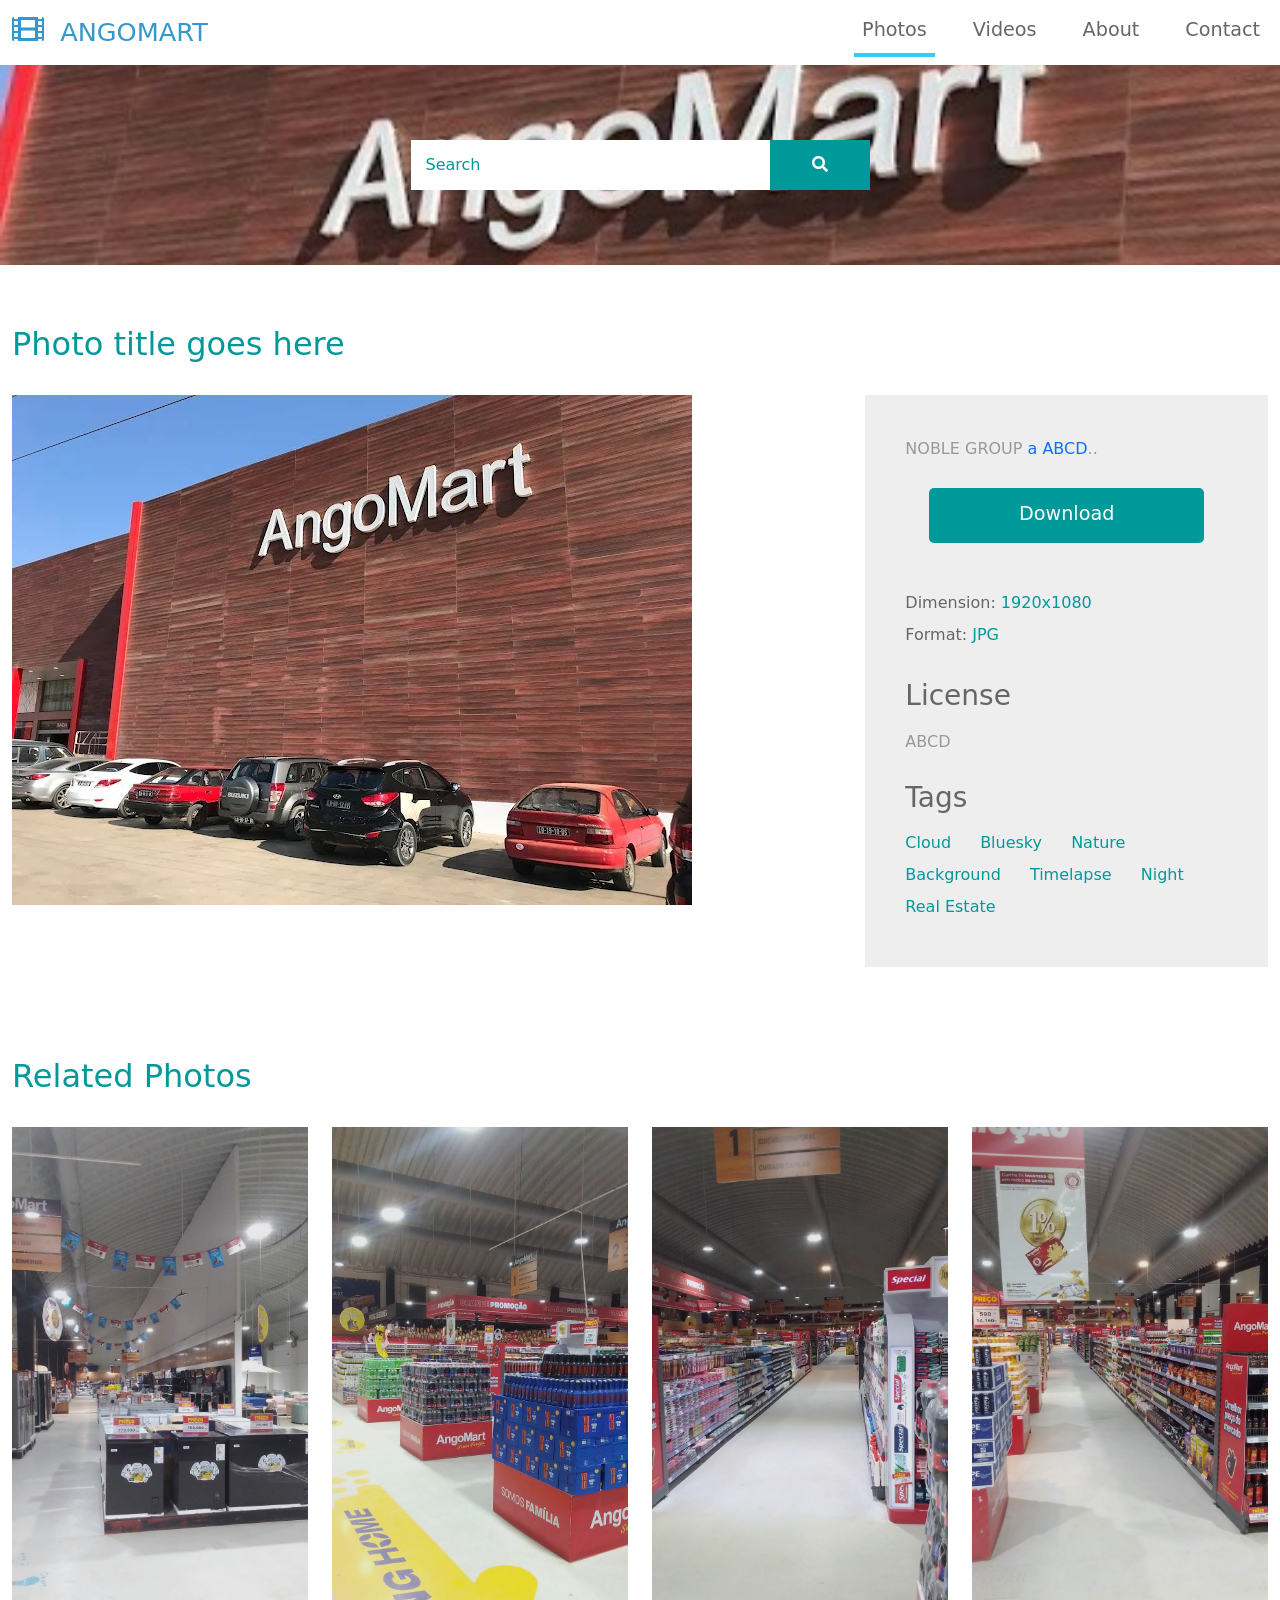
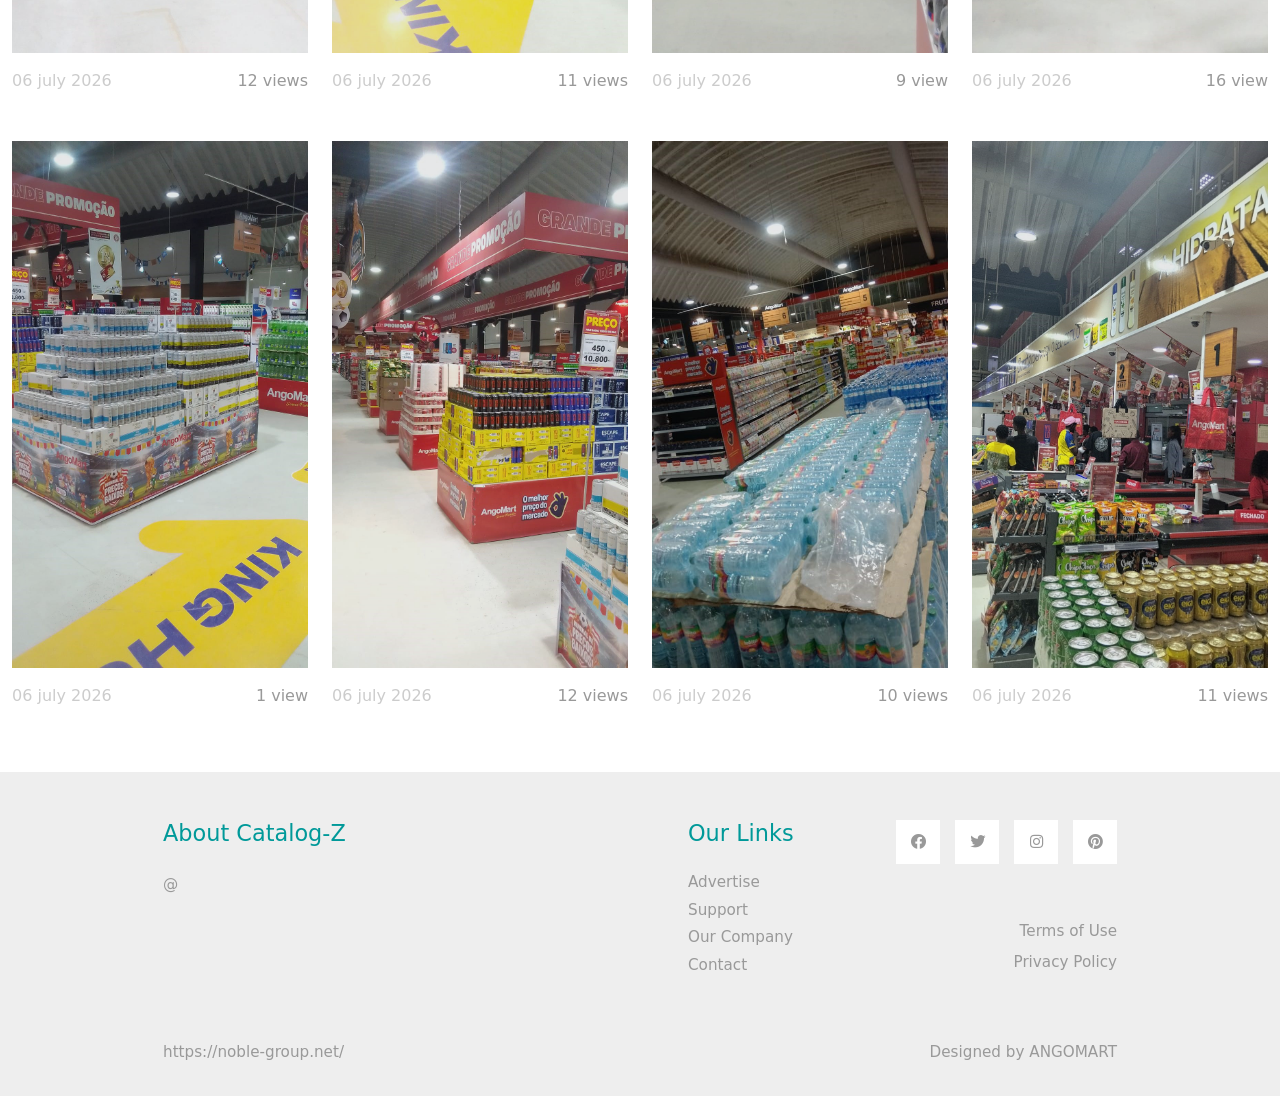
<file: index.html>
<!DOCTYPE html>
<html lang="en">
<head>
    <meta charset="UTF-8">
    <meta name="viewport" content="width=device-width, initial-scale=1.0">
    <title>https://GOLF ANGOMART</title>
    <link rel="stylesheet" href="css/bootstrap.min.css">
    <link rel="stylesheet" href="fontawesome/css/all.min.css">
    <link rel="stylesheet" href="css/templatemo-style.css">
<!--
    


-->
</head>
<body>
    <!-- Page Loader -->
    <div id="loader-wrapper">
        <div id="loader"></div>

        <div class="loader-section section-left"></div>
        <div class="loader-section section-right"></div>

    </div>
    <nav class="navbar navbar-expand-lg">
        <div class="container-fluid">
            <a class="navbar-brand" href="https://noble-group.net/angomart/">
                <i class="fas fa-film mr-2"></i>
                ANGOMART
            </a>
            <button class="navbar-toggler" type="button" data-toggle="collapse" data-target="#navbarSupportedContent" aria-controls="navbarSupportedContent" aria-expanded="false" aria-label="Toggle navigation">
                <i class="fas fa-bars"></i>
            </button>
            <div class="collapse navbar-collapse" id="navbarSupportedContent">
            <ul class="navbar-nav ml-auto mb-2 mb-lg-0">
                <li class="nav-item">
                    <a class="nav-link nav-link-1 active" aria-current="page" href="index.html">Photos</a>
                </li>
                <li class="nav-item">
                    <a class="nav-link nav-link-2" href="videos.html">Videos</a>
                </li>
                <li class="nav-item">
                    <a class="nav-link nav-link-3" href="about.html">About</a>
                </li>
                <li class="nav-item">
                    <a class="nav-link nav-link-4" href="contact.html">Contact</a>
                </li>
            </ul>
            </div>
        </div>
    </nav>

    <div class="tm-hero d-flex justify-content-center align-items-center" data-parallax="scroll" data-image-src="img/hero.jpeg">
        <form class="d-flex tm-search-form">
            <input class="form-control tm-search-input" type="search" placeholder="Search" aria-label="Search">
            <button class="btn btn-outline-success tm-search-btn" type="submit">
                <i class="fas fa-search"></i>
            </button>
        </form>
    </div>

    <div class="container-fluid tm-container-content tm-mt-60">
        <div class="row mb-4">
            <h2 class="col-12 tm-text-primary">Photo title goes here</h2>
        </div>
        <div class="row tm-mb-90">            
            <div class="col-xl-8 col-lg-7 col-md-6 col-sm-12">
                <img src="img/img-01-big.jpg" alt="Image" class="img-fluid">
            </div>
            <div class="col-xl-4 col-lg-5 col-md-6 col-sm-12">
                <div class="tm-bg-gray tm-video-details">
                    <p class="mb-4">
                        NOBLE GROUP <a href="https://noble-group.net/" target="_parent" rel="sponsored">a ABCD</a>..
                    </p>
                    <div class="text-center mb-5">
                        <a href="#" class="btn btn-primary tm-btn-big">Download</a>
                    </div>                    
                    <div class="mb-4 d-flex flex-wrap">
                        <div class="mr-4 mb-2">
                            <span class="tm-text-gray-dark">Dimension: </span><span class="tm-text-primary">1920x1080</span>
                        </div>
                        <div class="mr-4 mb-2">
                            <span class="tm-text-gray-dark">Format: </span><span class="tm-text-primary">JPG</span>
                        </div>
                    </div>
                    <div class="mb-4">
                        <h3 class="tm-text-gray-dark mb-3">License</h3>
                        <p>ABCD</p>
                    </div>
                    <div>
                        <h3 class="tm-text-gray-dark mb-3">Tags</h3>
                        <a href="#" class="tm-text-primary mr-4 mb-2 d-inline-block">Cloud</a>
                        <a href="#" class="tm-text-primary mr-4 mb-2 d-inline-block">Bluesky</a>
                        <a href="#" class="tm-text-primary mr-4 mb-2 d-inline-block">Nature</a>
                        <a href="#" class="tm-text-primary mr-4 mb-2 d-inline-block">Background</a>
                        <a href="#" class="tm-text-primary mr-4 mb-2 d-inline-block">Timelapse</a>
                        <a href="#" class="tm-text-primary mr-4 mb-2 d-inline-block">Night</a>
                        <a href="#" class="tm-text-primary mr-4 mb-2 d-inline-block">Real Estate</a>
                    </div>
                </div>
            </div>
        </div>
        <div class="row mb-4">
            <h2 class="col-12 tm-text-primary">
                Related Photos
            </h2>
        </div>
        <div class="row mb-3 tm-gallery">
            <div class="col-xl-3 col-lg-4 col-md-6 col-sm-6 col-12 mb-5">
                <figure class="effect-ming tm-video-item">
                    <img src="img/img-01.jpg" alt="Image" class="img-fluid">
                    <figcaption class="d-flex align-items-center justify-content-center">
                        <h2>Electricals Area</h2>
                        <a href="#">View more</a>
                    </figcaption>                    
                </figure>
                <div class="d-flex justify-content-between tm-text-gray">
                    <span class="tm-text-gray-light">06 july 2026</span>
                    <span>12 views</span>
                </div>
            </div>
            <div class="col-xl-3 col-lg-4 col-md-6 col-sm-6 col-12 mb-5">
                <figure class="effect-ming tm-video-item">
                    <img src="img/img-02.jpg" alt="Image" class="img-fluid">
                    <figcaption class="d-flex align-items-center justify-content-center">
                        <h2>Front Area</h2>
                        <a href="#">View more</a>
                    </figcaption>                    
                </figure>
                <div class="d-flex justify-content-between tm-text-gray">
                    <span class="tm-text-gray-light">06 july 2026</span>
                    <span>11 views</span>
                </div>
            </div>
            <div class="col-xl-3 col-lg-4 col-md-6 col-sm-6 col-12 mb-5">
                <figure class="effect-ming tm-video-item">
                    <img src="img/img-03.jpg" alt="Image" class="img-fluid">
                    <figcaption class="d-flex align-items-center justify-content-center">
                        <h2>Body Care Area</h2>
                        <a href="#">View more</a>
                    </figcaption>                    
                </figure>
                <div class="d-flex justify-content-between tm-text-gray">
                    <span class="tm-text-gray-light">06 july 2026</span>
                    <span>9 view</span>
                </div>
            </div>
            <div class="col-xl-3 col-lg-4 col-md-6 col-sm-6 col-12 mb-5">
                <figure class="effect-ming tm-video-item">
                    <img src="img/img-04.jpg" alt="Image" class="img-fluid">
                    <figcaption class="d-flex align-items-center justify-content-center">
                        <h2>promation Area</h2>
                        <a href="#">View more</a>
                    </figcaption>                    
                </figure>
                <div class="d-flex justify-content-between tm-text-gray">
                    <span class="tm-text-gray-light">06 july 2026</span>
                    <span>16 view</span>
                </div>
            </div>
            <div class="col-xl-3 col-lg-4 col-md-6 col-sm-6 col-12 mb-5">
                <figure class="effect-ming tm-video-item">
                    <img src="img/img-05.jpg" alt="Image" class="img-fluid">
                    <figcaption class="d-flex align-items-center justify-content-center">
                        <h2>Promation Area</h2>
                        <a href="#">View more</a>
                    </figcaption>                    
                </figure>
                <div class="d-flex justify-content-between tm-text-gray">
                    <span class="tm-text-gray-light">06 july 2026</span>
                    <span>1 view</span>
                </div>
            </div>
            <div class="col-xl-3 col-lg-4 col-md-6 col-sm-6 col-12 mb-5">
                <figure class="effect-ming tm-video-item">
                    <img src="img/img-06.jpg" alt="Image" class="img-fluid">
                    <figcaption class="d-flex align-items-center justify-content-center">
                        <h2>promation area</h2>
                        <a href="#">View more</a>
                    </figcaption>                    
                </figure>
                <div class="d-flex justify-content-between tm-text-gray">
                    <span class="tm-text-gray-light">06 july 2026</span>
                    <span>12 views</span>
                </div>
            </div>
            <div class="col-xl-3 col-lg-4 col-md-6 col-sm-6 col-12 mb-5">
                <figure class="effect-ming tm-video-item">
                    <img src="img/img-07.jpg" alt="Image" class="img-fluid">
                    <figcaption class="d-flex align-items-center justify-content-center">
                        <h2>Babrage area</h2>
                        <a href="#">View more</a>
                    </figcaption>                    
                </figure>
                <div class="d-flex justify-content-between tm-text-gray">
                    <span class="tm-text-gray-light">06 july 2026</span>
                    <span>10 views</span>
                </div>
            </div>
            <div class="col-xl-3 col-lg-4 col-md-6 col-sm-6 col-12 mb-5">
                <figure class="effect-ming tm-video-item">
                    <img src="img/img-08.jpg" alt="Image" class="img-fluid">
                    <figcaption class="d-flex align-items-center justify-content-center">
                        <h2>counter area</h2>
                        <a href="#">View more</a>
                    </figcaption>                    
                </figure>
                <div class="d-flex justify-content-between tm-text-gray">
                    <span class="tm-text-gray-light">06 july 2026</span>
                    <span>11 views</span>
                </div>
            </div>        
        </div> <!-- row -->
    </div> <!-- container-fluid, tm-container-content -->

    <footer class="tm-bg-gray pt-5 pb-3 tm-text-gray tm-footer">
        <div class="container-fluid tm-container-small">
            <div class="row">
                <div class="col-lg-6 col-md-12 col-12 px-5 mb-5">
                    <h3 class="tm-text-primary mb-4 tm-footer-title">About Catalog-Z</h3>
                    <p>@</p>
                </div>
                <div class="col-lg-3 col-md-6 col-sm-6 col-12 px-5 mb-5">
                    <h3 class="tm-text-primary mb-4 tm-footer-title">Our Links</h3>
                    <ul class="tm-footer-links pl-0">
                        <li><a href="#">Advertise</a></li>
                        <li><a href="#">Support</a></li>
                        <li><a href="https://noble-group.net/">Our Company</a></li>
                        <li><a href="#">Contact</a></li>
                    </ul>
                </div>
                <div class="col-lg-3 col-md-6 col-sm-6 col-12 px-5 mb-5">
                    <ul class="tm-social-links d-flex justify-content-end pl-0 mb-5">
                        <li class="mb-2"><a href="https://facebook.com"><i class="fab fa-facebook"></i></a></li>
                        <li class="mb-2"><a href="https://twitter.com"><i class="fab fa-twitter"></i></a></li>
                        <li class="mb-2"><a href="https://instagram.com"><i class="fab fa-instagram"></i></a></li>
                        <li class="mb-2"><a href="https://pinterest.com"><i class="fab fa-pinterest"></i></a></li>
                    </ul>
                    <a href="#" class="tm-text-gray text-right d-block mb-2">Terms of Use</a>
                    <a href="#" class="tm-text-gray text-right d-block">Privacy Policy</a>
                </div>
            </div>
            <div class="row">
                <div class="col-lg-8 col-md-7 col-12 px-5 mb-3">
                    https://noble-group.net/
                </div>
                <div class="col-lg-4 col-md-5 col-12 px-5 text-right">
                    Designed by <a href="https://noble-group.net/angomart/" class="tm-text-gray" rel="sponsored" target="_parent">ANGOMART</a>
                </div>
            </div>
        </div>
    </footer>
    
    <script src="js/plugins.js"></script>
    <script>
        $(window).on("load", function() {
            $('body').addClass('loaded');
        });
    </script>
</body>
</html>
</file>
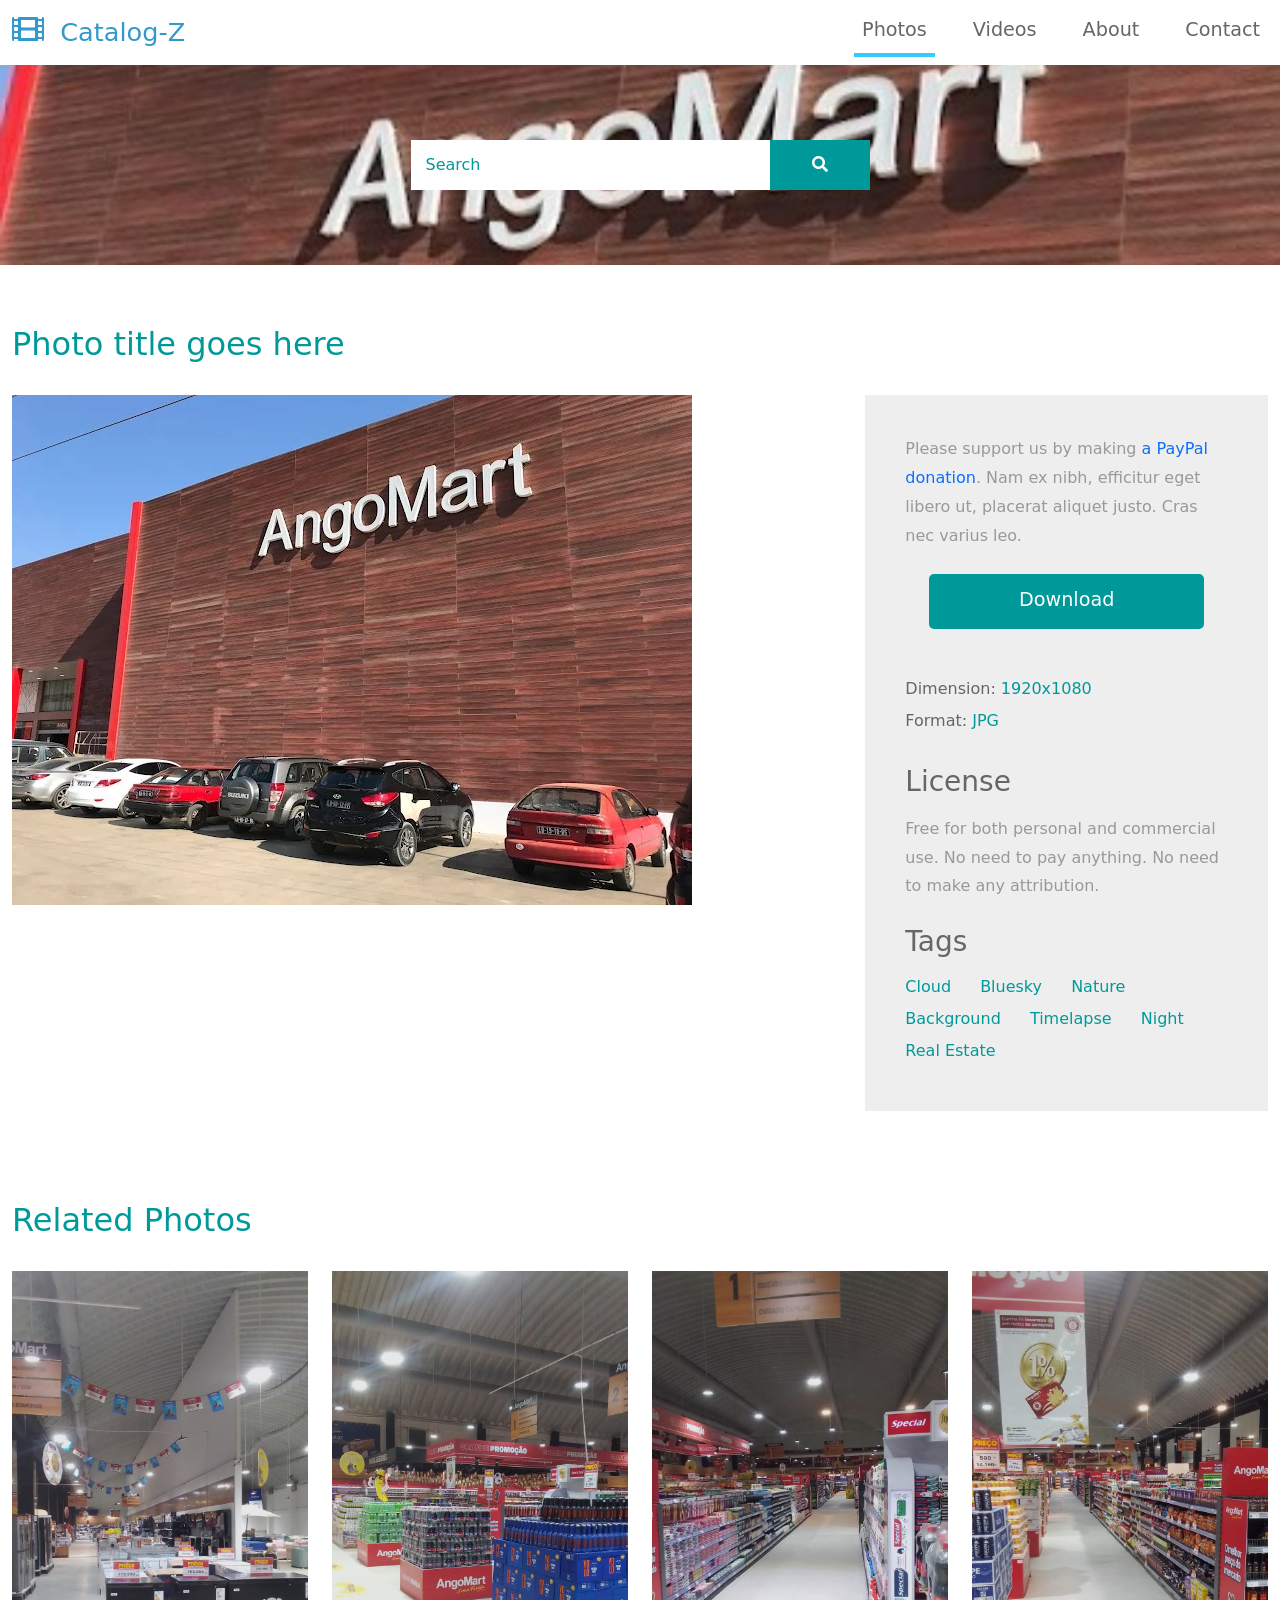
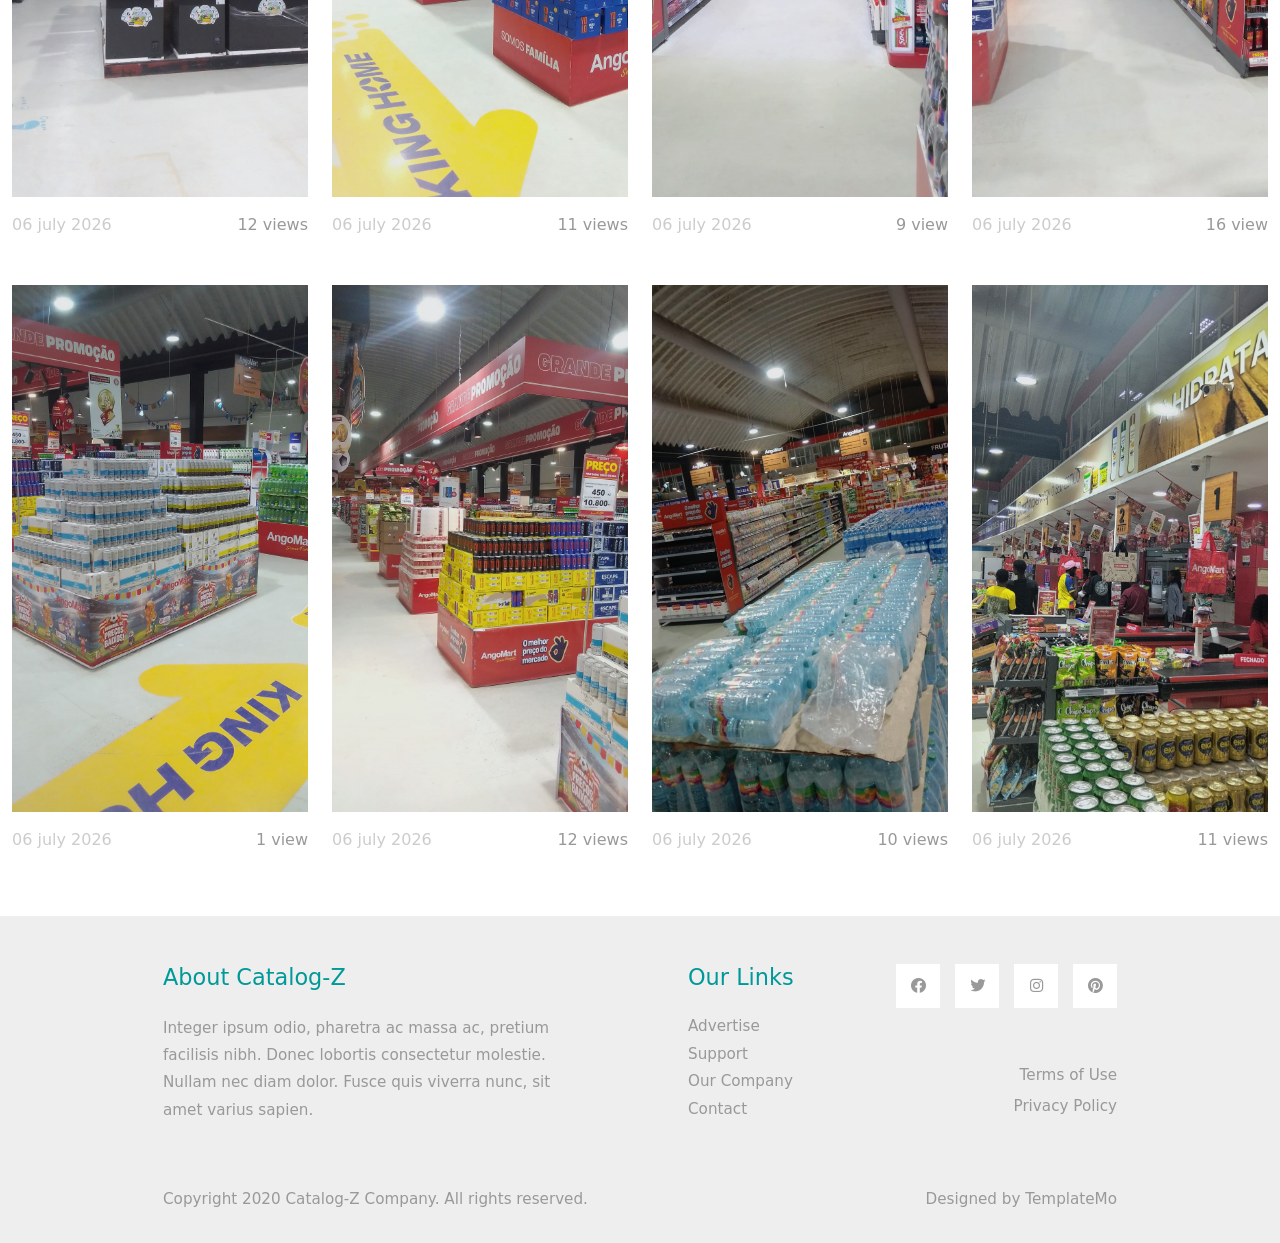
<file: photo-detail.html>
<!DOCTYPE html>
<html lang="en">
<head>
    <meta charset="UTF-8">
    <meta name="viewport" content="width=device-width, initial-scale=1.0">
    <title>Catalog-Z Photo Detail Page</title>
    <link rel="stylesheet" href="css/bootstrap.min.css">
    <link rel="stylesheet" href="fontawesome/css/all.min.css">
    <link rel="stylesheet" href="css/templatemo-style.css">
<!--
    
TemplateMo 556 Catalog-Z

https://templatemo.com/tm-556-catalog-z

-->
</head>
<body>
    <!-- Page Loader -->
    <div id="loader-wrapper">
        <div id="loader"></div>

        <div class="loader-section section-left"></div>
        <div class="loader-section section-right"></div>

    </div>
    <nav class="navbar navbar-expand-lg">
        <div class="container-fluid">
            <a class="navbar-brand" href="index.html">
                <i class="fas fa-film mr-2"></i>
                Catalog-Z
            </a>
            <button class="navbar-toggler" type="button" data-toggle="collapse" data-target="#navbarSupportedContent" aria-controls="navbarSupportedContent" aria-expanded="false" aria-label="Toggle navigation">
                <i class="fas fa-bars"></i>
            </button>
            <div class="collapse navbar-collapse" id="navbarSupportedContent">
            <ul class="navbar-nav ml-auto mb-2 mb-lg-0">
                <li class="nav-item">
                    <a class="nav-link nav-link-1 active" aria-current="page" href="index.html">Photos</a>
                </li>
                <li class="nav-item">
                    <a class="nav-link nav-link-2" href="videos.html">Videos</a>
                </li>
                <li class="nav-item">
                    <a class="nav-link nav-link-3" href="about.html">About</a>
                </li>
                <li class="nav-item">
                    <a class="nav-link nav-link-4" href="contact.html">Contact</a>
                </li>
            </ul>
            </div>
        </div>
    </nav>

    <div class="tm-hero d-flex justify-content-center align-items-center" data-parallax="scroll" data-image-src="img/hero.jpeg">
        <form class="d-flex tm-search-form">
            <input class="form-control tm-search-input" type="search" placeholder="Search" aria-label="Search">
            <button class="btn btn-outline-success tm-search-btn" type="submit">
                <i class="fas fa-search"></i>
            </button>
        </form>
    </div>

    <div class="container-fluid tm-container-content tm-mt-60">
        <div class="row mb-4">
            <h2 class="col-12 tm-text-primary">Photo title goes here</h2>
        </div>
        <div class="row tm-mb-90">            
            <div class="col-xl-8 col-lg-7 col-md-6 col-sm-12">
                <img src="img/img-01-big.jpg" alt="Image" class="img-fluid">
            </div>
            <div class="col-xl-4 col-lg-5 col-md-6 col-sm-12">
                <div class="tm-bg-gray tm-video-details">
                    <p class="mb-4">
                        Please support us by making <a href="https://paypal.me/templatemo" target="_parent" rel="sponsored">a PayPal donation</a>. Nam ex nibh, efficitur eget libero ut, placerat aliquet justo. Cras nec varius leo.
                    </p>
                    <div class="text-center mb-5">
                        <a href="#" class="btn btn-primary tm-btn-big">Download</a>
                    </div>                    
                    <div class="mb-4 d-flex flex-wrap">
                        <div class="mr-4 mb-2">
                            <span class="tm-text-gray-dark">Dimension: </span><span class="tm-text-primary">1920x1080</span>
                        </div>
                        <div class="mr-4 mb-2">
                            <span class="tm-text-gray-dark">Format: </span><span class="tm-text-primary">JPG</span>
                        </div>
                    </div>
                    <div class="mb-4">
                        <h3 class="tm-text-gray-dark mb-3">License</h3>
                        <p>Free for both personal and commercial use. No need to pay anything. No need to make any attribution.</p>
                    </div>
                    <div>
                        <h3 class="tm-text-gray-dark mb-3">Tags</h3>
                        <a href="#" class="tm-text-primary mr-4 mb-2 d-inline-block">Cloud</a>
                        <a href="#" class="tm-text-primary mr-4 mb-2 d-inline-block">Bluesky</a>
                        <a href="#" class="tm-text-primary mr-4 mb-2 d-inline-block">Nature</a>
                        <a href="#" class="tm-text-primary mr-4 mb-2 d-inline-block">Background</a>
                        <a href="#" class="tm-text-primary mr-4 mb-2 d-inline-block">Timelapse</a>
                        <a href="#" class="tm-text-primary mr-4 mb-2 d-inline-block">Night</a>
                        <a href="#" class="tm-text-primary mr-4 mb-2 d-inline-block">Real Estate</a>
                    </div>
                </div>
            </div>
        </div>
        <div class="row mb-4">
            <h2 class="col-12 tm-text-primary">
                Related Photos
            </h2>
        </div>
        <div class="row mb-3 tm-gallery">
            <div class="col-xl-3 col-lg-4 col-md-6 col-sm-6 col-12 mb-5">
                <figure class="effect-ming tm-video-item">
                    <img src="img/img-01.jpg" alt="Image" class="img-fluid">
                    <figcaption class="d-flex align-items-center justify-content-center">
                        <h2>Electricals Area</h2>
                        <a href="#">View more</a>
                    </figcaption>                    
                </figure>
                <div class="d-flex justify-content-between tm-text-gray">
                    <span class="tm-text-gray-light">06 july 2026</span>
                    <span>12 views</span>
                </div>
            </div>
            <div class="col-xl-3 col-lg-4 col-md-6 col-sm-6 col-12 mb-5">
                <figure class="effect-ming tm-video-item">
                    <img src="img/img-02.jpg" alt="Image" class="img-fluid">
                    <figcaption class="d-flex align-items-center justify-content-center">
                        <h2>Front Area</h2>
                        <a href="#">View more</a>
                    </figcaption>                    
                </figure>
                <div class="d-flex justify-content-between tm-text-gray">
                    <span class="tm-text-gray-light">06 july 2026</span>
                    <span>11 views</span>
                </div>
            </div>
            <div class="col-xl-3 col-lg-4 col-md-6 col-sm-6 col-12 mb-5">
                <figure class="effect-ming tm-video-item">
                    <img src="img/img-03.jpg" alt="Image" class="img-fluid">
                    <figcaption class="d-flex align-items-center justify-content-center">
                        <h2>Body Care Area</h2>
                        <a href="#">View more</a>
                    </figcaption>                    
                </figure>
                <div class="d-flex justify-content-between tm-text-gray">
                    <span class="tm-text-gray-light">06 july 2026</span>
                    <span>9 view</span>
                </div>
            </div>
            <div class="col-xl-3 col-lg-4 col-md-6 col-sm-6 col-12 mb-5">
                <figure class="effect-ming tm-video-item">
                    <img src="img/img-04.jpg" alt="Image" class="img-fluid">
                    <figcaption class="d-flex align-items-center justify-content-center">
                        <h2>promation Area</h2>
                        <a href="#">View more</a>
                    </figcaption>                    
                </figure>
                <div class="d-flex justify-content-between tm-text-gray">
                    <span class="tm-text-gray-light">06 july 2026</span>
                    <span>16 view</span>
                </div>
            </div>
            <div class="col-xl-3 col-lg-4 col-md-6 col-sm-6 col-12 mb-5">
                <figure class="effect-ming tm-video-item">
                    <img src="img/img-05.jpg" alt="Image" class="img-fluid">
                    <figcaption class="d-flex align-items-center justify-content-center">
                        <h2>Promation Area</h2>
                        <a href="#">View more</a>
                    </figcaption>                    
                </figure>
                <div class="d-flex justify-content-between tm-text-gray">
                    <span class="tm-text-gray-light">06 july 2026</span>
                    <span>1 view</span>
                </div>
            </div>
            <div class="col-xl-3 col-lg-4 col-md-6 col-sm-6 col-12 mb-5">
                <figure class="effect-ming tm-video-item">
                    <img src="img/img-06.jpg" alt="Image" class="img-fluid">
                    <figcaption class="d-flex align-items-center justify-content-center">
                        <h2>promation area</h2>
                        <a href="#">View more</a>
                    </figcaption>                    
                </figure>
                <div class="d-flex justify-content-between tm-text-gray">
                    <span class="tm-text-gray-light">06 july 2026</span>
                    <span>12 views</span>
                </div>
            </div>
            <div class="col-xl-3 col-lg-4 col-md-6 col-sm-6 col-12 mb-5">
                <figure class="effect-ming tm-video-item">
                    <img src="img/img-07.jpg" alt="Image" class="img-fluid">
                    <figcaption class="d-flex align-items-center justify-content-center">
                        <h2>Babrage area</h2>
                        <a href="#">View more</a>
                    </figcaption>                    
                </figure>
                <div class="d-flex justify-content-between tm-text-gray">
                    <span class="tm-text-gray-light">06 july 2026</span>
                    <span>10 views</span>
                </div>
            </div>
            <div class="col-xl-3 col-lg-4 col-md-6 col-sm-6 col-12 mb-5">
                <figure class="effect-ming tm-video-item">
                    <img src="img/img-08.jpg" alt="Image" class="img-fluid">
                    <figcaption class="d-flex align-items-center justify-content-center">
                        <h2>counter area</h2>
                        <a href="#">View more</a>
                    </figcaption>                    
                </figure>
                <div class="d-flex justify-content-between tm-text-gray">
                    <span class="tm-text-gray-light">06 july 2026</span>
                    <span>11 views</span>
                </div>
            </div>        
        </div> <!-- row -->
    </div> <!-- container-fluid, tm-container-content -->

    <footer class="tm-bg-gray pt-5 pb-3 tm-text-gray tm-footer">
        <div class="container-fluid tm-container-small">
            <div class="row">
                <div class="col-lg-6 col-md-12 col-12 px-5 mb-5">
                    <h3 class="tm-text-primary mb-4 tm-footer-title">About Catalog-Z</h3>
                    <p>Integer ipsum odio, pharetra ac massa ac, pretium facilisis nibh. Donec lobortis consectetur molestie. Nullam nec diam dolor. Fusce quis viverra nunc, sit amet varius sapien.</p>
                </div>
                <div class="col-lg-3 col-md-6 col-sm-6 col-12 px-5 mb-5">
                    <h3 class="tm-text-primary mb-4 tm-footer-title">Our Links</h3>
                    <ul class="tm-footer-links pl-0">
                        <li><a href="#">Advertise</a></li>
                        <li><a href="#">Support</a></li>
                        <li><a href="#">Our Company</a></li>
                        <li><a href="#">Contact</a></li>
                    </ul>
                </div>
                <div class="col-lg-3 col-md-6 col-sm-6 col-12 px-5 mb-5">
                    <ul class="tm-social-links d-flex justify-content-end pl-0 mb-5">
                        <li class="mb-2"><a href="https://facebook.com"><i class="fab fa-facebook"></i></a></li>
                        <li class="mb-2"><a href="https://twitter.com"><i class="fab fa-twitter"></i></a></li>
                        <li class="mb-2"><a href="https://instagram.com"><i class="fab fa-instagram"></i></a></li>
                        <li class="mb-2"><a href="https://pinterest.com"><i class="fab fa-pinterest"></i></a></li>
                    </ul>
                    <a href="#" class="tm-text-gray text-right d-block mb-2">Terms of Use</a>
                    <a href="#" class="tm-text-gray text-right d-block">Privacy Policy</a>
                </div>
            </div>
            <div class="row">
                <div class="col-lg-8 col-md-7 col-12 px-5 mb-3">
                    Copyright 2020 Catalog-Z Company. All rights reserved.
                </div>
                <div class="col-lg-4 col-md-5 col-12 px-5 text-right">
                    Designed by <a href="https://templatemo.com" class="tm-text-gray" rel="sponsored" target="_parent">TemplateMo</a>
                </div>
            </div>
        </div>
    </footer>
    
    <script src="js/plugins.js"></script>
    <script>
        $(window).on("load", function() {
            $('body').addClass('loaded');
        });
    </script>
</body>
</html>
</file>
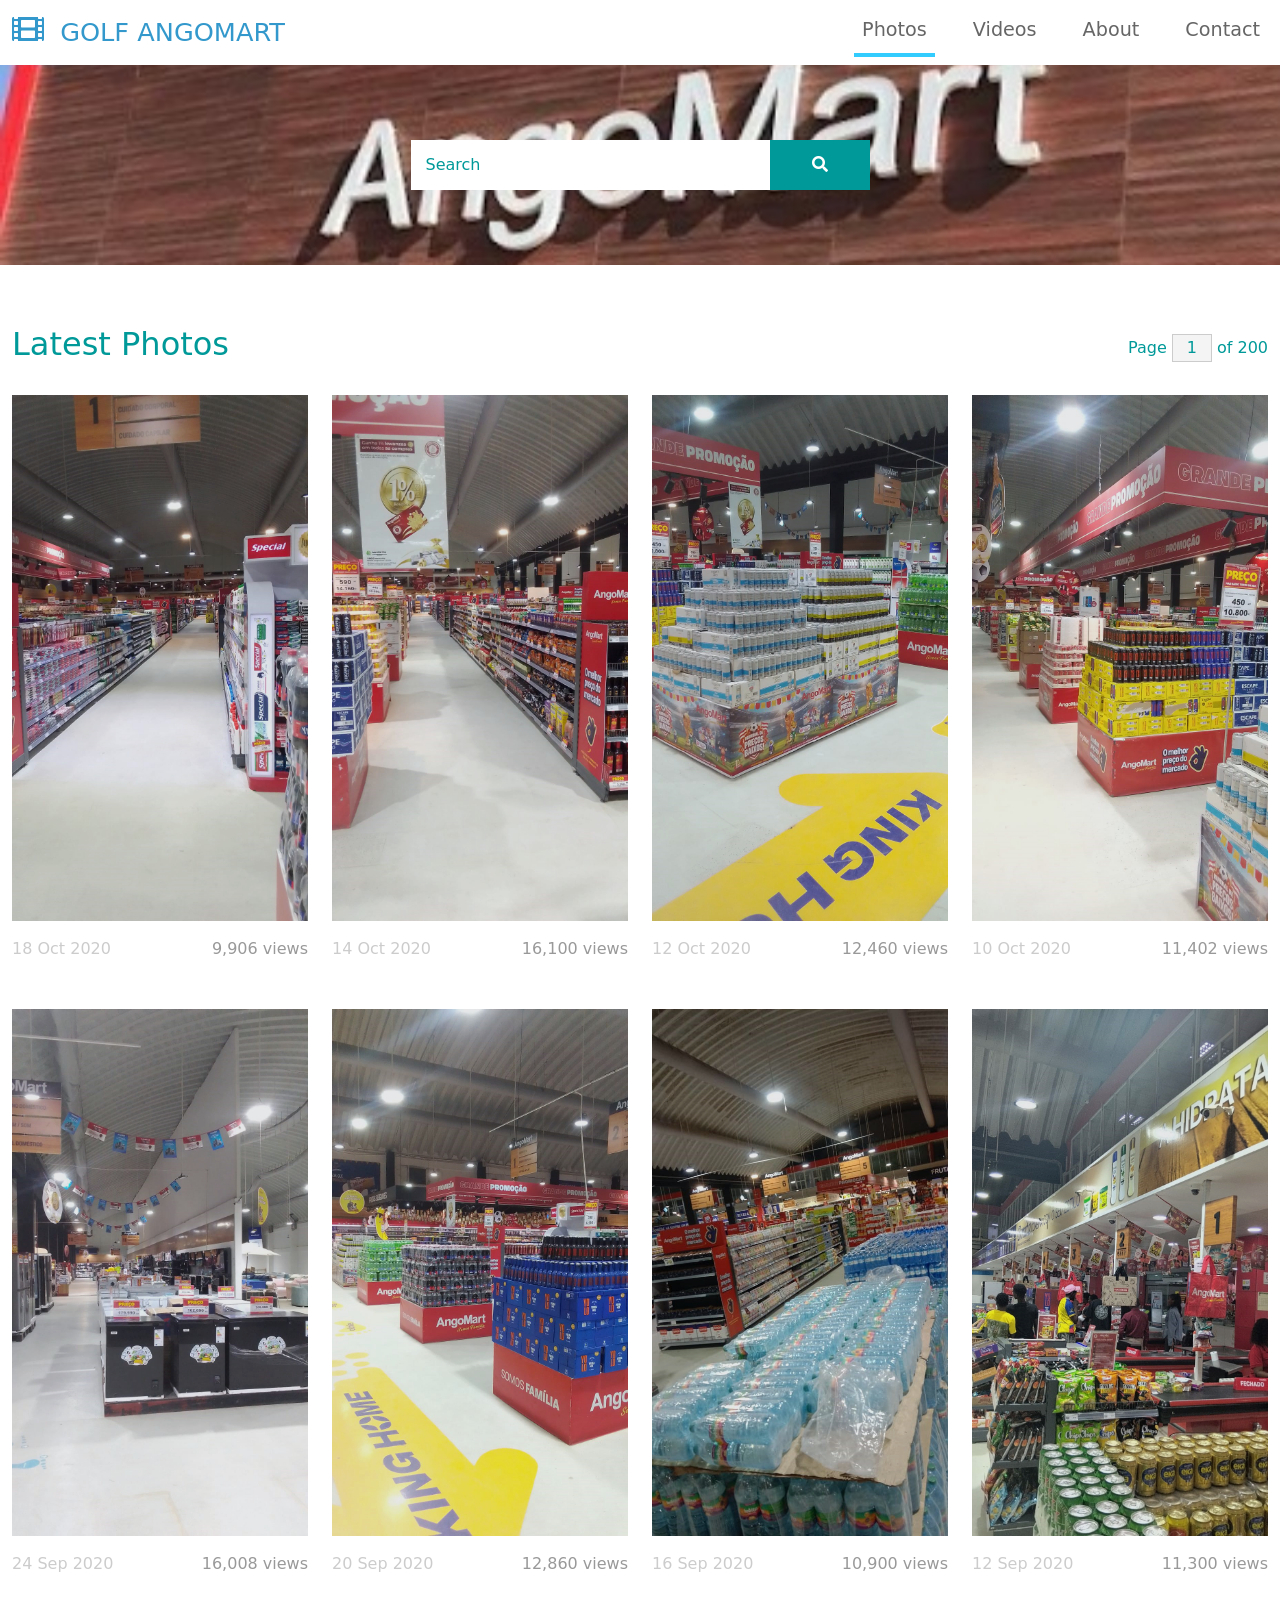
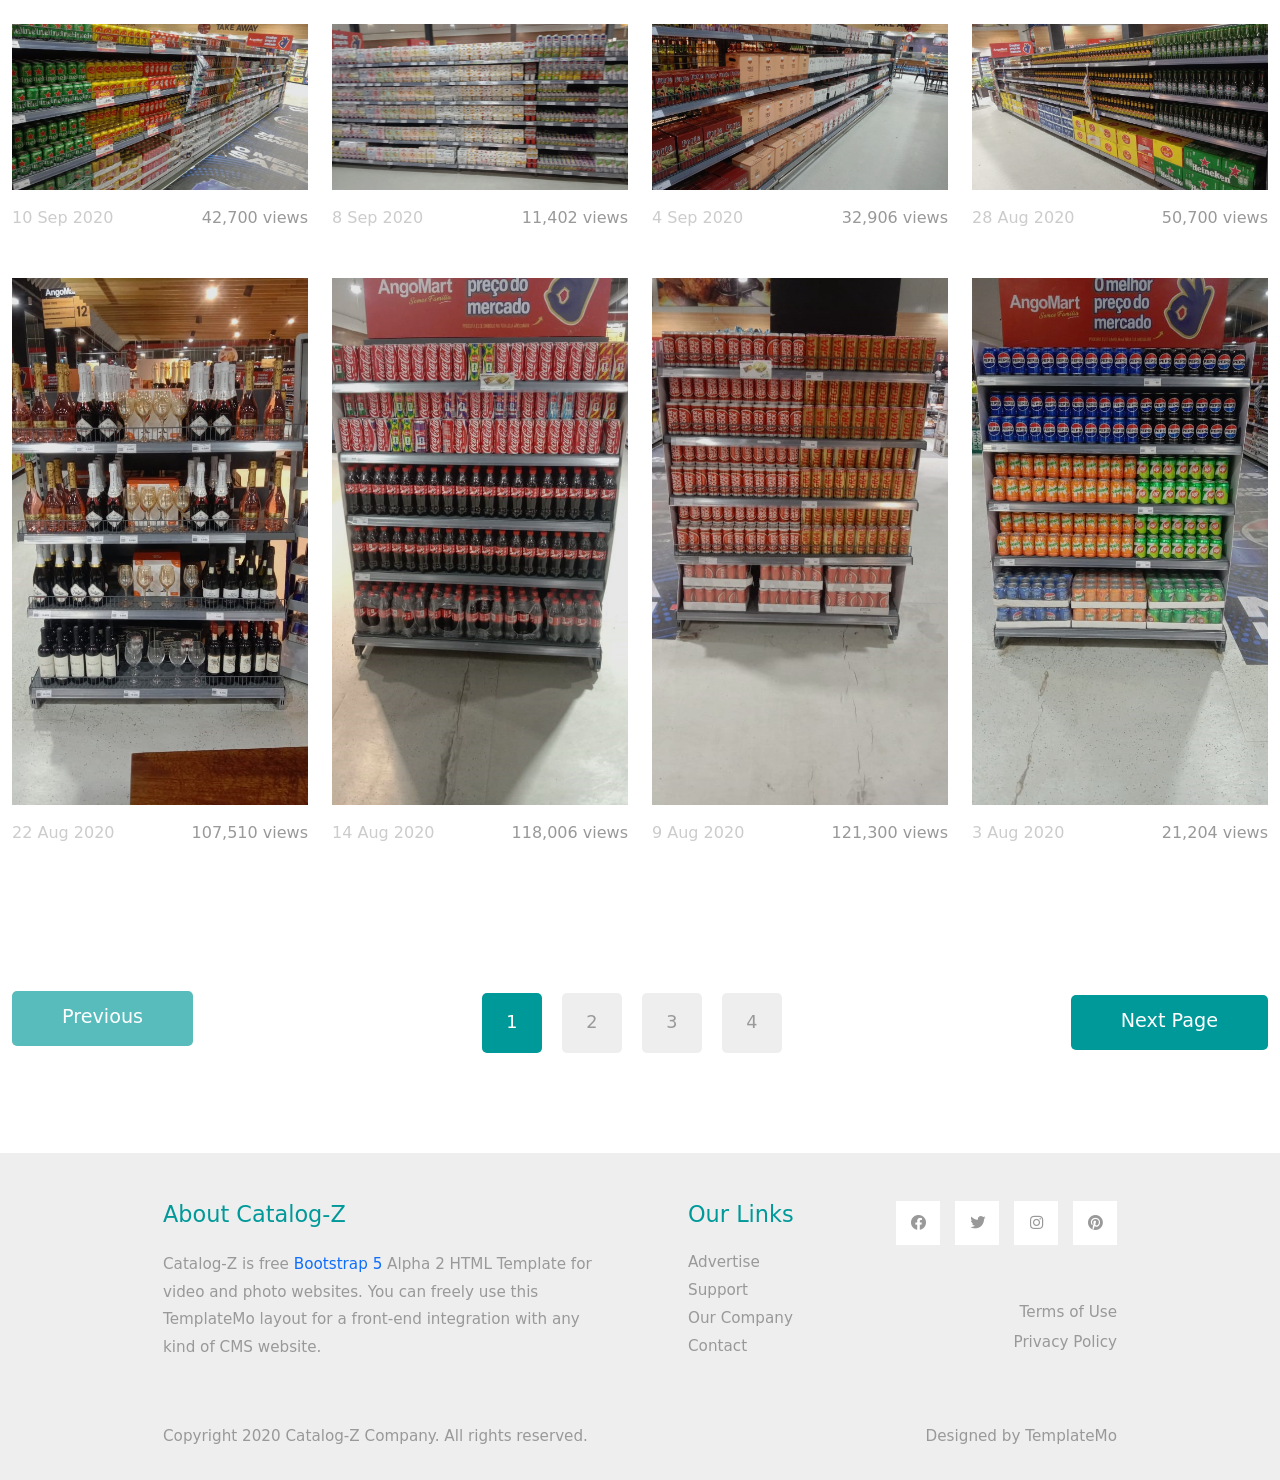
<file: photo.html>
<!DOCTYPE html>
<html lang="en">
<head>
    <meta charset="UTF-8">
    <meta name="viewport" content="width=device-width, initial-scale=1.0">
    <title>GOLF ANGOMART</title>
    <link rel="stylesheet" href="css/bootstrap.min.css">
    <link rel="stylesheet" href="fontawesome/css/all.min.css">
    <link rel="stylesheet" href="css/templatemo-style.css">
<!--
    


-->
</head>
<body>
    <!-- Page Loader -->
    <div id="loader-wrapper">
        <div id="loader"></div>

        <div class="loader-section section-left"></div>
        <div class="loader-section section-right"></div>

    </div>
    <nav class="navbar navbar-expand-lg">
        <div class="container-fluid">
            <a class="navbar-brand" href="#">
                <i class="fas fa-film mr-2"></i>
                GOLF ANGOMART
            </a>
            <button class="navbar-toggler" type="button" data-toggle="collapse" data-target="#navbarSupportedContent" aria-controls="navbarSupportedContent" aria-expanded="false" aria-label="Toggle navigation">
                <i class="fas fa-bars"></i>
            </button>
            <div class="collapse navbar-collapse" id="navbarSupportedContent">
            <ul class="navbar-nav ml-auto mb-2 mb-lg-0">
                <li class="nav-item">
                    <a class="nav-link nav-link-1 active" aria-current="page" href="index.html">Photos</a>
                </li>
                <li class="nav-item">
                    <a class="nav-link nav-link-2" href="videos.html">Videos</a>
                </li>
                <li class="nav-item">
                    <a class="nav-link nav-link-3" href="about.html">About</a>
                </li>
                <li class="nav-item">
                    <a class="nav-link nav-link-4" href="contact.html">Contact</a>
                </li>
            </ul>
            </div>
        </div>
    </nav>

    <div class="tm-hero d-flex justify-content-center align-items-center" data-parallax="scroll" data-image-src="img/hero.jpeg">
        <form class="d-flex tm-search-form">
            <input class="form-control tm-search-input" type="search" placeholder="Search" aria-label="Search">
            <button class="btn btn-outline-success tm-search-btn" type="submit">
                <i class="fas fa-search"></i>
            </button>
        </form>
    </div>

    <div class="container-fluid tm-container-content tm-mt-60">
        <div class="row mb-4">
            <h2 class="col-6 tm-text-primary">
                Latest Photos
            </h2>
            <div class="col-6 d-flex justify-content-end align-items-center">
                <form action="" class="tm-text-primary">
                    Page <input type="text" value="1" size="1" class="tm-input-paging tm-text-primary"> of 200
                </form>
            </div>
        </div>
        <div class="row tm-mb-90 tm-gallery">
        	<div class="col-xl-3 col-lg-4 col-md-6 col-sm-6 col-12 mb-5">
                <figure class="effect-ming tm-video-item">
                    <img src="img/img-03.jpg" alt="Image" class="img-fluid">
                    <figcaption class="d-flex align-items-center justify-content-center">
                        <h2>Clocks</h2>
                        <a href="photo-detail.html">View more</a>
                    </figcaption>                    
                </figure>
                <div class="d-flex justify-content-between tm-text-gray">
                    <span class="tm-text-gray-light">18 Oct 2020</span>
                    <span>9,906 views</span>
                </div>
            </div>
            <div class="col-xl-3 col-lg-4 col-md-6 col-sm-6 col-12 mb-5">
                <figure class="effect-ming tm-video-item">
                    <img src="img/img-04.jpg" alt="Image" class="img-fluid">
                    <figcaption class="d-flex align-items-center justify-content-center">
                        <h2>Plants</h2>
                        <a href="photo-detail.html">View more</a>
                    </figcaption>                    
                </figure>
                <div class="d-flex justify-content-between tm-text-gray">
                    <span class="tm-text-gray-light">14 Oct 2020</span>
                    <span>16,100 views</span>
                </div>
            </div>
            <div class="col-xl-3 col-lg-4 col-md-6 col-sm-6 col-12 mb-5">
                <figure class="effect-ming tm-video-item">
                    <img src="img/img-05.jpg" alt="Image" class="img-fluid">
                    <figcaption class="d-flex align-items-center justify-content-center">
                        <h2>Morning</h2>
                        <a href="photo-detail.html">View more</a>
                    </figcaption>                    
                </figure>
                <div class="d-flex justify-content-between tm-text-gray">
                    <span class="tm-text-gray-light">12 Oct 2020</span>
                    <span>12,460 views</span>
                </div>
            </div>
            <div class="col-xl-3 col-lg-4 col-md-6 col-sm-6 col-12 mb-5">
                <figure class="effect-ming tm-video-item">
                    <img src="img/img-06.jpg" alt="Image" class="img-fluid">
                    <figcaption class="d-flex align-items-center justify-content-center">
                        <h2>Pinky</h2>
                        <a href="photo-detail.html">View more</a>
                    </figcaption>                    
                </figure>
                <div class="d-flex justify-content-between tm-text-gray">
                    <span class="tm-text-gray-light">10 Oct 2020</span>
                    <span>11,402 views</span>
                </div>
            </div>
            
            <div class="col-xl-3 col-lg-4 col-md-6 col-sm-6 col-12 mb-5">
                <figure class="effect-ming tm-video-item">
                    <img src="img/img-01.jpg" alt="Image" class="img-fluid">
                    <figcaption class="d-flex align-items-center justify-content-center">
                        <h2>Hangers</h2>
                        <a href="photo-detail.html">View more</a>
                    </figcaption>                    
                </figure>
                <div class="d-flex justify-content-between tm-text-gray">
                    <span class="tm-text-gray-light">24 Sep 2020</span>
                    <span>16,008 views</span>
                </div>
            </div>
            <div class="col-xl-3 col-lg-4 col-md-6 col-sm-6 col-12 mb-5">
                <figure class="effect-ming tm-video-item">
                    <img src="img/img-02.jpg" alt="Image" class="img-fluid">
                    <figcaption class="d-flex align-items-center justify-content-center">
                        <h2>Perfumes</h2>
                        <a href="photo-detail.html">View more</a>
                    </figcaption>                    
                </figure>
                <div class="d-flex justify-content-between tm-text-gray">
                    <span class="tm-text-gray-light">20 Sep 2020</span>
                    <span>12,860 views</span>
                </div>
            </div>
            <div class="col-xl-3 col-lg-4 col-md-6 col-sm-6 col-12 mb-5">
                <figure class="effect-ming tm-video-item">
                    <img src="img/img-07.jpg" alt="Image" class="img-fluid">
                    <figcaption class="d-flex align-items-center justify-content-center">
                        <h2>Bus</h2>
                        <a href="photo-detail.html">View more</a>
                    </figcaption>                    
                </figure>
                <div class="d-flex justify-content-between tm-text-gray">
                    <span class="tm-text-gray-light">16 Sep 2020</span>
                    <span>10,900 views</span>
                </div>
            </div>
            <div class="col-xl-3 col-lg-4 col-md-6 col-sm-6 col-12 mb-5">
                <figure class="effect-ming tm-video-item">
                    <img src="img/img-08.jpg" alt="Image" class="img-fluid">
                    <figcaption class="d-flex align-items-center justify-content-center">
                        <h2>New York</h2>
                        <a href="photo-detail.html">View more</a>
                    </figcaption>                    
                </figure>
                <div class="d-flex justify-content-between tm-text-gray">
                    <span class="tm-text-gray-light">12 Sep 2020</span>
                    <span>11,300 views</span>
                </div>
            </div>
            <div class="col-xl-3 col-lg-4 col-md-6 col-sm-6 col-12 mb-5">
                <figure class="effect-ming tm-video-item">
                    <img src="img/img-09.jpg" alt="Image" class="img-fluid">
                    <figcaption class="d-flex align-items-center justify-content-center">
                        <h2>Abstract</h2>
                        <a href="photo-detail.html">View more</a>
                    </figcaption>                    
                </figure>
                <div class="d-flex justify-content-between tm-text-gray">
                    <span class="tm-text-gray-light">10 Sep 2020</span>
                    <span>42,700 views</span>
                </div>
            </div>
            <div class="col-xl-3 col-lg-4 col-md-6 col-sm-6 col-12 mb-5">
                <figure class="effect-ming tm-video-item">
                    <img src="img/img-10.jpg" alt="Image" class="img-fluid">
                    <figcaption class="d-flex align-items-center justify-content-center">
                        <h2>Flowers</h2>
                        <a href="photo-detail.html">View more</a>
                    </figcaption>                    
                </figure>
                <div class="d-flex justify-content-between tm-text-gray">
                    <span class="tm-text-gray-light">8 Sep 2020</span>
                    <span>11,402 views</span>
                </div>
            </div>
            <div class="col-xl-3 col-lg-4 col-md-6 col-sm-6 col-12 mb-5">
                <figure class="effect-ming tm-video-item">
                    <img src="img/img-11.jpg" alt="Image" class="img-fluid">
                    <figcaption class="d-flex align-items-center justify-content-center">
                        <h2>Rosy</h2>
                        <a href="photo-detail.html">View more</a>
                    </figcaption>                    
                </figure>
                <div class="d-flex justify-content-between tm-text-gray">
                    <span class="tm-text-gray-light">4 Sep 2020</span>
                    <span>32,906 views</span>
                </div>
            </div>
            <div class="col-xl-3 col-lg-4 col-md-6 col-sm-6 col-12 mb-5">
                <figure class="effect-ming tm-video-item">
                    <img src="img/img-12.jpg" alt="Image" class="img-fluid">
                    <figcaption class="d-flex align-items-center justify-content-center">
                        <h2>Rocki</h2>
                        <a href="photo-detail.html">View more</a>
                    </figcaption>                    
                </figure>
                <div class="d-flex justify-content-between tm-text-gray">
                    <span class="tm-text-gray-light">28 Aug 2020</span>
                    <span>50,700 views</span>
                </div>
            </div>
            <div class="col-xl-3 col-lg-4 col-md-6 col-sm-6 col-12 mb-5">
                <figure class="effect-ming tm-video-item">
                    <img src="img/img-13.jpg" alt="Image" class="img-fluid">
                    <figcaption class="d-flex align-items-center justify-content-center">
                        <h2>Purple</h2>
                        <a href="photo-detail.html">View more</a>
                    </figcaption>                    
                </figure>
                <div class="d-flex justify-content-between tm-text-gray">
                    <span class="tm-text-gray-light">22 Aug 2020</span>
                    <span>107,510 views</span>
                </div>
            </div>
            <div class="col-xl-3 col-lg-4 col-md-6 col-sm-6 col-12 mb-5">
                <figure class="effect-ming tm-video-item">
                    <img src="img/img-14.jpg" alt="Image" class="img-fluid">
                    <figcaption class="d-flex align-items-center justify-content-center">
                        <h2>Sea</h2>
                        <a href="photo-detail.html">View more</a>
                    </figcaption>                    
                </figure>
                <div class="d-flex justify-content-between tm-text-gray">
                    <span class="tm-text-gray-light">14 Aug 2020</span>
                    <span>118,006 views</span>
                </div>
            </div>
            <div class="col-xl-3 col-lg-4 col-md-6 col-sm-6 col-12 mb-5">
                <figure class="effect-ming tm-video-item">
                    <img src="img/img-15.jpg" alt="Image" class="img-fluid">
                    <figcaption class="d-flex align-items-center justify-content-center">
                        <h2>Turtle</h2>
                        <a href="photo-detail.html">View more</a>
                    </figcaption>                    
                </figure>
                <div class="d-flex justify-content-between tm-text-gray">
                    <span class="tm-text-gray-light">9 Aug 2020</span>
                    <span>121,300 views</span>
                </div>
            </div>
            <div class="col-xl-3 col-lg-4 col-md-6 col-sm-6 col-12 mb-5">
                <figure class="effect-ming tm-video-item">
                    <img src="img/img-16.jpg" alt="Image" class="img-fluid">
                    <figcaption class="d-flex align-items-center justify-content-center">
                        <h2>Peace</h2>
                        <a href="photo-detail.html">View more</a>
                    </figcaption>                    
                </figure>
                <div class="d-flex justify-content-between tm-text-gray">
                    <span class="tm-text-gray-light">3 Aug 2020</span>
                    <span>21,204 views</span>
                </div>
            </div>         
        </div> <!-- row -->
        <div class="row tm-mb-90">
            <div class="col-12 d-flex justify-content-between align-items-center tm-paging-col">
                <a href="javascript:void(0);" class="btn btn-primary tm-btn-prev mb-2 disabled">Previous</a>
                <div class="tm-paging d-flex">
                    <a href="javascript:void(0);" class="active tm-paging-link">1</a>
                    <a href="javascript:void(0);" class="tm-paging-link">2</a>
                    <a href="javascript:void(0);" class="tm-paging-link">3</a>
                    <a href="javascript:void(0);" class="tm-paging-link">4</a>
                </div>
                <a href="javascript:void(0);" class="btn btn-primary tm-btn-next">Next Page</a>
            </div>            
        </div>
    </div> <!-- container-fluid, tm-container-content -->

    <footer class="tm-bg-gray pt-5 pb-3 tm-text-gray tm-footer">
        <div class="container-fluid tm-container-small">
            <div class="row">
                <div class="col-lg-6 col-md-12 col-12 px-5 mb-5">
                    <h3 class="tm-text-primary mb-4 tm-footer-title">About Catalog-Z</h3>
                    <p>Catalog-Z is free <a rel="sponsored" href="https://v5.getbootstrap.com/">Bootstrap 5</a> Alpha 2 HTML Template for video and photo websites. You can freely use this TemplateMo layout for a front-end integration with any kind of CMS website.</p>
                </div>
                <div class="col-lg-3 col-md-6 col-sm-6 col-12 px-5 mb-5">
                    <h3 class="tm-text-primary mb-4 tm-footer-title">Our Links</h3>
                    <ul class="tm-footer-links pl-0">
                        <li><a href="#">Advertise</a></li>
                        <li><a href="#">Support</a></li>
                        <li><a href="#">Our Company</a></li>
                        <li><a href="#">Contact</a></li>
                    </ul>
                </div>
                <div class="col-lg-3 col-md-6 col-sm-6 col-12 px-5 mb-5">
                    <ul class="tm-social-links d-flex justify-content-end pl-0 mb-5">
                        <li class="mb-2"><a href="https://facebook.com"><i class="fab fa-facebook"></i></a></li>
                        <li class="mb-2"><a href="https://twitter.com"><i class="fab fa-twitter"></i></a></li>
                        <li class="mb-2"><a href="https://instagram.com"><i class="fab fa-instagram"></i></a></li>
                        <li class="mb-2"><a href="https://pinterest.com"><i class="fab fa-pinterest"></i></a></li>
                    </ul>
                    <a href="#" class="tm-text-gray text-right d-block mb-2">Terms of Use</a>
                    <a href="#" class="tm-text-gray text-right d-block">Privacy Policy</a>
                </div>
            </div>
            <div class="row">
                <div class="col-lg-8 col-md-7 col-12 px-5 mb-3">
                    Copyright 2020 Catalog-Z Company. All rights reserved.
                </div>
                <div class="col-lg-4 col-md-5 col-12 px-5 text-right">
                    Designed by <a href="https://templatemo.com" class="tm-text-gray" rel="sponsored" target="_parent">TemplateMo</a>
                </div>
            </div>
        </div>
    </footer>
    
    <script src="js/plugins.js"></script>
    <script>
        $(window).on("load", function() {
            $('body').addClass('loaded');
        });
    </script>
</body>
</html>
</file>
<file: css/templatemo-style.css>
/*
    
TemplateMo 556 Catalog-Z

https://templatemo.com/tm-556-catalog-z

*/

#loader-wrapper {
    position: fixed;
    top: 0;
    left: 0;
    width: 100%;
    height: 100%;
    z-index: 1001;
}
#loader {
    display: block;
    position: relative;
    left: 50%;
    top: 50%;
    width: 150px;
    height: 150px;
    margin: -75px 0 0 -75px;
    border-radius: 50%;
    border: 3px solid transparent;
    border-top-color: #3498db;

    -webkit-animation: spin 2s linear infinite; /* Chrome, Opera 15+, Safari 5+ */
    animation: spin 2s linear infinite; /* Chrome, Firefox 16+, IE 10+, Opera */

    z-index: 1002;
}

    #loader:before {
        content: "";
        position: absolute;
        top: 5px;
        left: 5px;
        right: 5px;
        bottom: 5px;
        border-radius: 50%;
        border: 3px solid transparent;
        border-top-color: #e74c3c;

        -webkit-animation: spin 3s linear infinite; /* Chrome, Opera 15+, Safari 5+ */
        animation: spin 3s linear infinite; /* Chrome, Firefox 16+, IE 10+, Opera */
    }

    #loader:after {
        content: "";
        position: absolute;
        top: 15px;
        left: 15px;
        right: 15px;
        bottom: 15px;
        border-radius: 50%;
        border: 3px solid transparent;
        border-top-color: #f9c922;

        -webkit-animation: spin 1.5s linear infinite; /* Chrome, Opera 15+, Safari 5+ */
          animation: spin 1.5s linear infinite; /* Chrome, Firefox 16+, IE 10+, Opera */
    }

    @-webkit-keyframes spin {
        0%   { 
            -webkit-transform: rotate(0deg);  /* Chrome, Opera 15+, Safari 3.1+ */
            -ms-transform: rotate(0deg);  /* IE 9 */
            transform: rotate(0deg);  /* Firefox 16+, IE 10+, Opera */
        }
        100% {
            -webkit-transform: rotate(360deg);  /* Chrome, Opera 15+, Safari 3.1+ */
            -ms-transform: rotate(360deg);  /* IE 9 */
            transform: rotate(360deg);  /* Firefox 16+, IE 10+, Opera */
        }
    }
    @keyframes spin {
        0%   { 
            -webkit-transform: rotate(0deg);  /* Chrome, Opera 15+, Safari 3.1+ */
            -ms-transform: rotate(0deg);  /* IE 9 */
            transform: rotate(0deg);  /* Firefox 16+, IE 10+, Opera */
        }
        100% {
            -webkit-transform: rotate(360deg);  /* Chrome, Opera 15+, Safari 3.1+ */
            -ms-transform: rotate(360deg);  /* IE 9 */
            transform: rotate(360deg);  /* Firefox 16+, IE 10+, Opera */
        }
    }

    #loader-wrapper .loader-section {
        position: fixed;
        top: 0;
        width: 51%;
        height: 100%;
        background: #222222;
        z-index: 1001;
        -webkit-transform: translateX(0);  /* Chrome, Opera 15+, Safari 3.1+ */
        -ms-transform: translateX(0);  /* IE 9 */
        transform: translateX(0);  /* Firefox 16+, IE 10+, Opera */
    }

    #loader-wrapper .loader-section.section-left {
        left: 0;
    }

    #loader-wrapper .loader-section.section-right {
        right: 0;
    }

    /* Loaded */
    .loaded #loader-wrapper .loader-section.section-left {
        -webkit-transform: translateX(-100%);  /* Chrome, Opera 15+, Safari 3.1+ */
            -ms-transform: translateX(-100%);  /* IE 9 */
                transform: translateX(-100%);  /* Firefox 16+, IE 10+, Opera */

        -webkit-transition: all 0.7s 0.3s cubic-bezier(0.645, 0.045, 0.355, 1.000);  
                transition: all 0.7s 0.3s cubic-bezier(0.645, 0.045, 0.355, 1.000);
    }

    .loaded #loader-wrapper .loader-section.section-right {
        -webkit-transform: translateX(100%);  /* Chrome, Opera 15+, Safari 3.1+ */
            -ms-transform: translateX(100%);  /* IE 9 */
                transform: translateX(100%);  /* Firefox 16+, IE 10+, Opera */

-webkit-transition: all 0.7s 0.3s cubic-bezier(0.645, 0.045, 0.355, 1.000);  
        transition: all 0.7s 0.3s cubic-bezier(0.645, 0.045, 0.355, 1.000);
    }
    
    .loaded #loader {
        opacity: 0;
        -webkit-transition: all 0.3s ease-out;  
                transition: all 0.3s ease-out;
    }
    .loaded #loader-wrapper {
        visibility: hidden;

        -webkit-transform: translateY(-100%);  /* Chrome, Opera 15+, Safari 3.1+ */
            -ms-transform: translateY(-100%);  /* IE 9 */
                transform: translateY(-100%);  /* Firefox 16+, IE 10+, Opera */

        -webkit-transition: all 0.3s 1s ease-out;  
                transition: all 0.3s 1s ease-out;
    }

p { line-height: 1.8; }

a { 
    text-decoration: none;
    transition: all 0.3s ease; 
}
a:hover { color: 'RED'; }
.container-fluid { max-width: 1770px; }
.tm-container-small { max-width: 1050px; }
.btn { border-radius: 0; }
.btn-primary {
    background-color: #009999;
    border: 0;
    border-radius: 5px;
    padding: 12px 50px 14px;
    font-size: 1.2rem;
}

.btn-primary:hover,
.btn-primary:focus {
    background-color:#086969;
}

.btn-primary.disabled, 
.btn-primary:disabled {
    background-color: #009999;
    pointer-events: all;
    cursor: not-allowed;
}

.form-control {
	padding: 10px 20px;
	width: 100%;
	height: auto;
}

.form-group { margin-bottom: 25px; }
.tm-btn-big { padding: 12px 90px 14px; }

.navbar-toggler:focus { box-shadow: none; }
.navbar-brand {
    color: #3399CC;
    font-size: 1.6rem;
}

.navbar-brand i { font-size: 2rem; }

.tm-hero {
    min-height: 200px;
    background: transparent;
}

.tm-mt-60 { margin-top: 60px; }
.tm-mb-50 { margin-bottom: 50px; }
.tm-mb-74 { margin-bottom: 74px; }
.tm-mb-90 { margin-bottom: 90px; }
.tm-text-primary { color: #009999; }
.tm-text-secondary { color: #CC6699; }
a.tm-text-primary:hover { color:#666666; }
.tm-bg-gray { background-color: #EEEEEE; }
.tm-input-paging {
    width: 40px;
    border-radius: 0;
    border: 1px solid #CCCCCC;
    background: #f4f4f4;
    text-align: center;
}

.nav-item { margin-right: 30px; }
.nav-item:last-child { margin-right: 0; }

.nav-link {
    color: #666666;
    border-bottom: 4px solid transparent;
    font-size: 1.2rem;
}

.nav-link-1.active,
.nav-link-1:hover {
    border-color: #33CCFF;
}

.nav-link-2.active,
.nav-link-2:hover {
    border-color: #FF6666;
}

.nav-link-3.active,
.nav-link-3:hover {
    border-color: #33CC66;
}

.nav-link-4.active,
.nav-link-4:hover {
    border-color: #CC66CC;
}

.tm-search-input {
    width: 360px;
    border-radius: 0;
    padding: 12px 15px;
    color: #009999;
    border: none;
}

.tm-search-input:focus {
    border-color: #009999;
    box-shadow: 0 0 0 0.25rem rgb(0 153 153 / 0.25);
}

.tm-search-input::placeholder { /* Chrome, Firefox, Opera, Safari 10.1+ */
    color: #009999;
    opacity: 1; /* Firefox */
}
  
.tm-search-input::-ms-input-placeholder { /* Microsoft Edge */
    color: #009999;
}

.tm-search-btn {
    color: white;
    background-color: #009999;
    border: none;
    width: 100px;
    height: 50px;
    margin-left: -1px;
}

p, .tm-text-gray { color: #999; }
.tm-text-gray-light { color: #CCC; }
.tm-text-gray-dark { color: #666; }

.tm-video-item {
    position: relative;
    overflow: hidden;
    text-align: center;
    cursor: pointer;
}

.tm-video-item img {
    position: relative;
    display: block;
    min-height: 100%;
    max-width: 100%;
    opacity: 0.8;
}

.tm-video-item figcaption {
    padding: 2em;
    color: #fff;
    text-transform: uppercase;
    font-size: 1.25em;
    -webkit-backface-visibility: hidden;
	backface-visibility: hidden;
}

.tm-video-item figcaption::before,
.tm-video-item figcaption::after {
    pointer-events: none;
}

.tm-video-item figcaption,
.tm-video-item figcaption > a {
    position: absolute;
    top: 0;
    left: 0;
    width: 100%;
    height: 100%;
}

.tm-video-item figcaption > a {
	z-index: 1000;
	text-indent: 200%;
	white-space: nowrap;
	font-size: 0;
	opacity: 0;
}

.tm-video-item h2 {
    word-spacing: -0.15em;
    font-weight: 300;
}

.tm-video-item h2,
.tm-video-item p {
    margin: 0;
}

.tm-video-item p {
    letter-spacing: 1px;
    font-size: 68.5%;
}

.tm-gallery div.d-block { animation: show .5s ease; }

@keyframes show {
    0% {
    	opacity: 0;
    	transform: scale(0.9);
    }
    100% {
    	opacity: 1;
    	transform: scale(1);
    }
}

.tm-paging-link {
    display: flex;
    justify-content: center;
    align-items: center;
    width: 60px;
    height: 60px;
    font-size: 1.1rem;
    color: #999;
    background-color: #EEEEEE;
    margin: 10px;
    border-radius: 5px;
    text-decoration: none;
    transition: all 0.3s ease;
}

.tm-paging-link:hover,
.tm-paging-link.active {
    background-color: #009999;
    color: #fff; 
}

/*---------------*/
/***** Ming *****/
/*---------------*/

figure.effect-ming {
	background: #030c17;
}

figure.effect-ming img {
	opacity: 0.9;
	-webkit-transition: opacity 0.35s;
	transition: opacity 0.35s;
}

figure.effect-ming figcaption::before {
	position: absolute;
	top: 30px;
	right: 30px;
	bottom: 30px;
	left: 30px;
	border: 2px solid #fff;
	box-shadow: 0 0 0 30px rgba(255,255,255,0.2);
	content: '';
	opacity: 0;
	-webkit-transition: opacity 0.35s, -webkit-transform 0.35s;
	transition: opacity 0.35s, transform 0.35s;
	-webkit-transform: scale3d(1.4,1.4,1);
	transform: scale3d(1.4,1.4,1);
}

figure.effect-ming h2 {
    font-size: 1.3em;
	opacity: 0;
	-webkit-transition: opacity 0.35s, -webkit-transform 0.35s;
	transition: opacity 0.35s, transform 0.35s;
	-webkit-transform: scale(1.5);
	transform: scale(1.5);
}

figure.effect-ming:hover figcaption::before,
figure.effect-ming:hover h2 {
	opacity: 1;
	-webkit-transform: scale3d(1,1,1);
	transform: scale3d(1,1,1);
}

figure.effect-ming:hover figcaption { background-color: rgba(58,52,42,0); }
figure.effect-ming:hover img { opacity: 0.4; }

.tm-footer-links li {
    list-style: none;
    margin-bottom: 5px;    
}

.tm-footer-links li a { color: #999999; }
.tm-footer-links li a:hover { color: #009999; }

.tm-social-links li {
    list-style: none;
    margin-right: 15px;
}

.tm-social-links li:last-child { margin-right: 0; }

.tm-social-links li a  {
    color: #999999;
    width: 44px;
    height: 44px;
    display: flex;
    background-color: #fff;
    align-items: center;
    justify-content: center;
}

.tm-social-links li a:hover {
    color: #fff;
    background-color: #009999;
}

.tm-footer { font-size: 0.95rem; }
.tm-footer-title { font-size: 1.4rem; }

/* Videos */
#tm-video-container {
    max-height: 400px;
    overflow: hidden;
    background-color: #333;
    margin-bottom: 90px;
    position: relative;
}

#tm-video {
    display: block;
    width: 100%;
    height: auto;
}

#tm-video-control-button {
    position: absolute;
    bottom: 20px;
    right: 20px;
    z-index: 1000;
    color: #e1e1e1;
}

.tm-video-details {
    height: 100%;
    padding: 40px;
}

/* About */
.tm-row-1640 { max-width: 1640px; }
.tm-about-2-col { max-width: 716px; }
.tm-about-3-col { max-width: 540px; }

.tm-about-2-col,
.tm-about-3-col {
    margin-bottom: 50px;
}

.tm-about-icon-container {
    width: 150px;
    height: 150px;
    border: 1px solid #009999;
    display: flex;
    align-items: center;
    justify-content: center;
}

.tm-about-img-text { max-width: 940px; }

/* Contact */
select.form-control { border-radius: 0; }
select.form-control option { height: 30px; }

select:not([multiple]) {
    -webkit-appearance: none;
    -moz-appearance: none;
    background-position: right 15px center;
    background-repeat: no-repeat;
    background-image: url(../img/select-arrow.png);
    padding: 14px 20px;
    padding-right: 20px;
    color: #666;
}

.mapouter{
    position:relative;
    height:480px;
    width:100%;
    max-width: 480px;
}

.gmap-canvas {
    overflow:hidden;
    background:none!important;
    height:480px;
    width:100%;
}

.tm-contact-form { max-width: 420px; }
.tm-address-col { max-width: 520px; }
.tm-contacts { padding-left: 0; }

.tm-contacts li {
    list-style: none;
    margin-bottom: 20px;
}

.tm-contacts li a i { width: 30px; }
.tm-social { display: flex; }

.tm-social li {
    list-style: none;
    margin-bottom: 20px;
    margin-right: 15px;
}

.tm-social li a i {
    width: 40px;
    height: 40px;
    color: #666666;
    background-color: #EEEEEE;
    display: flex;
    align-items: center;
    justify-content: center;
    transition: all 0.3s ease;
}

.tm-social li a:hover i {
    color: #fff;
    background-color: #009999;
}

.form-control,
input:-internal-autofill-selected,
select:not([multiple]) {
    color: #009999 !important;
}

.form-control::placeholder { /* Chrome, Firefox, Opera, Safari 10.1+ */
    color:  #009999;
    opacity: 1; /* Firefox */
}

@media (max-width: 991px) {
    .navbar-collapse {
        position: fixed;
        top: 50px;
        right: 0px;
        background: white;
        width: 150px;
        padding: 15px;
    }

    .tm-container-content { max-width: 870px; }
    .tm-contact-form, .tm-address-col, .mapouter { max-width: 100%; }
    .tm-people-row { max-width: 900px; }
}

@media (max-width: 767px) {
    .tm-paging-col { flex-direction: column; }
    .tm-paging { flex-wrap: wrap; }
    .tm-about-img-text { max-width: 640px; }
    .tm-about-2-col, .tm-about-3-col { margin-bottom: 50px; }
}

@media (max-width: 575px) {
    .tm-container-content { max-width: 420px; }

    .tm-search-form {
        padding-left: 15px;
        padding-right: 15px;
        width: 100%;
        justify-content: center;
    }

    .tm-search-input {
        width: 100%;
        max-width: 360px;
    }

    .tm-people-row { max-width: 420px; }
}

@media (max-width: 400px) {
    .tm-btn-big { padding: 12px 50px 14px; }
}

@media (max-width: 334px) {
    .tm-social-links {
        flex-wrap: wrap;
        justify-content: start !important;
    }

    .tm-social-links li { margin-right: 3px; }
}
</file>
